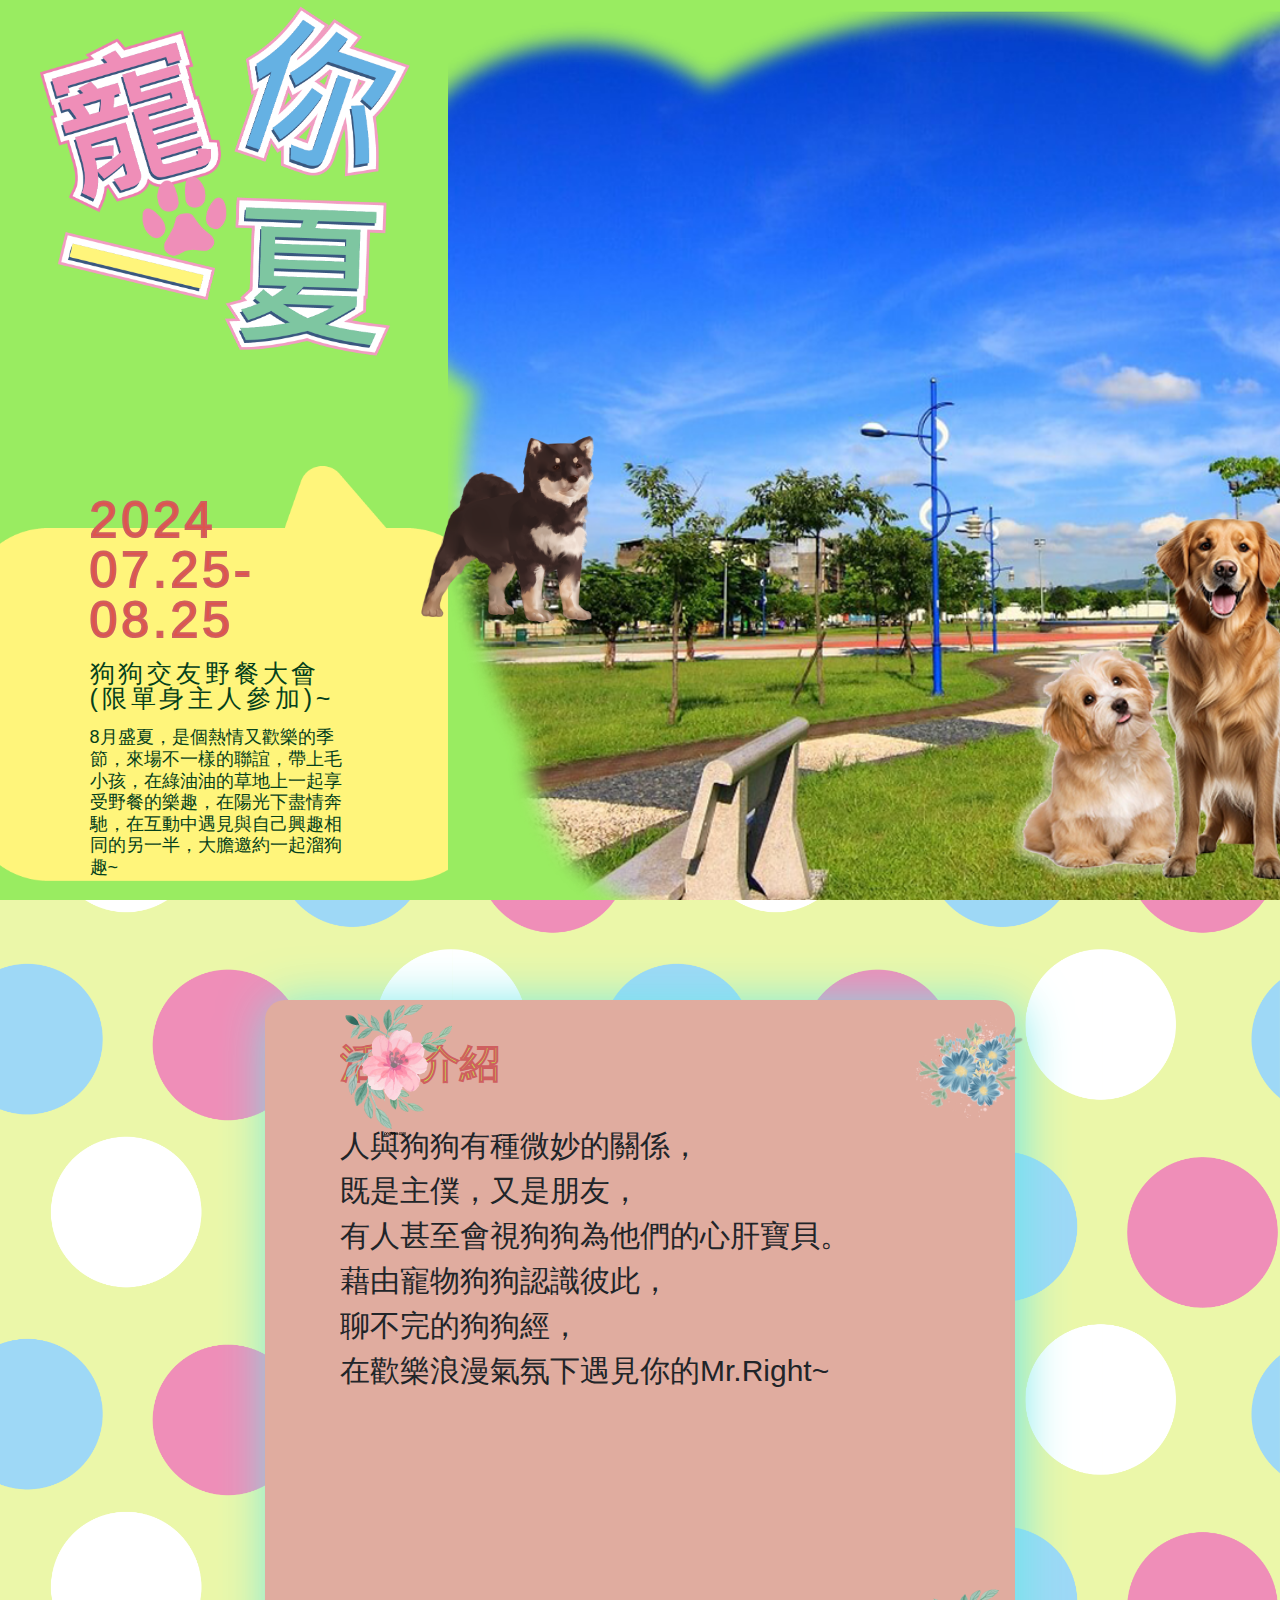
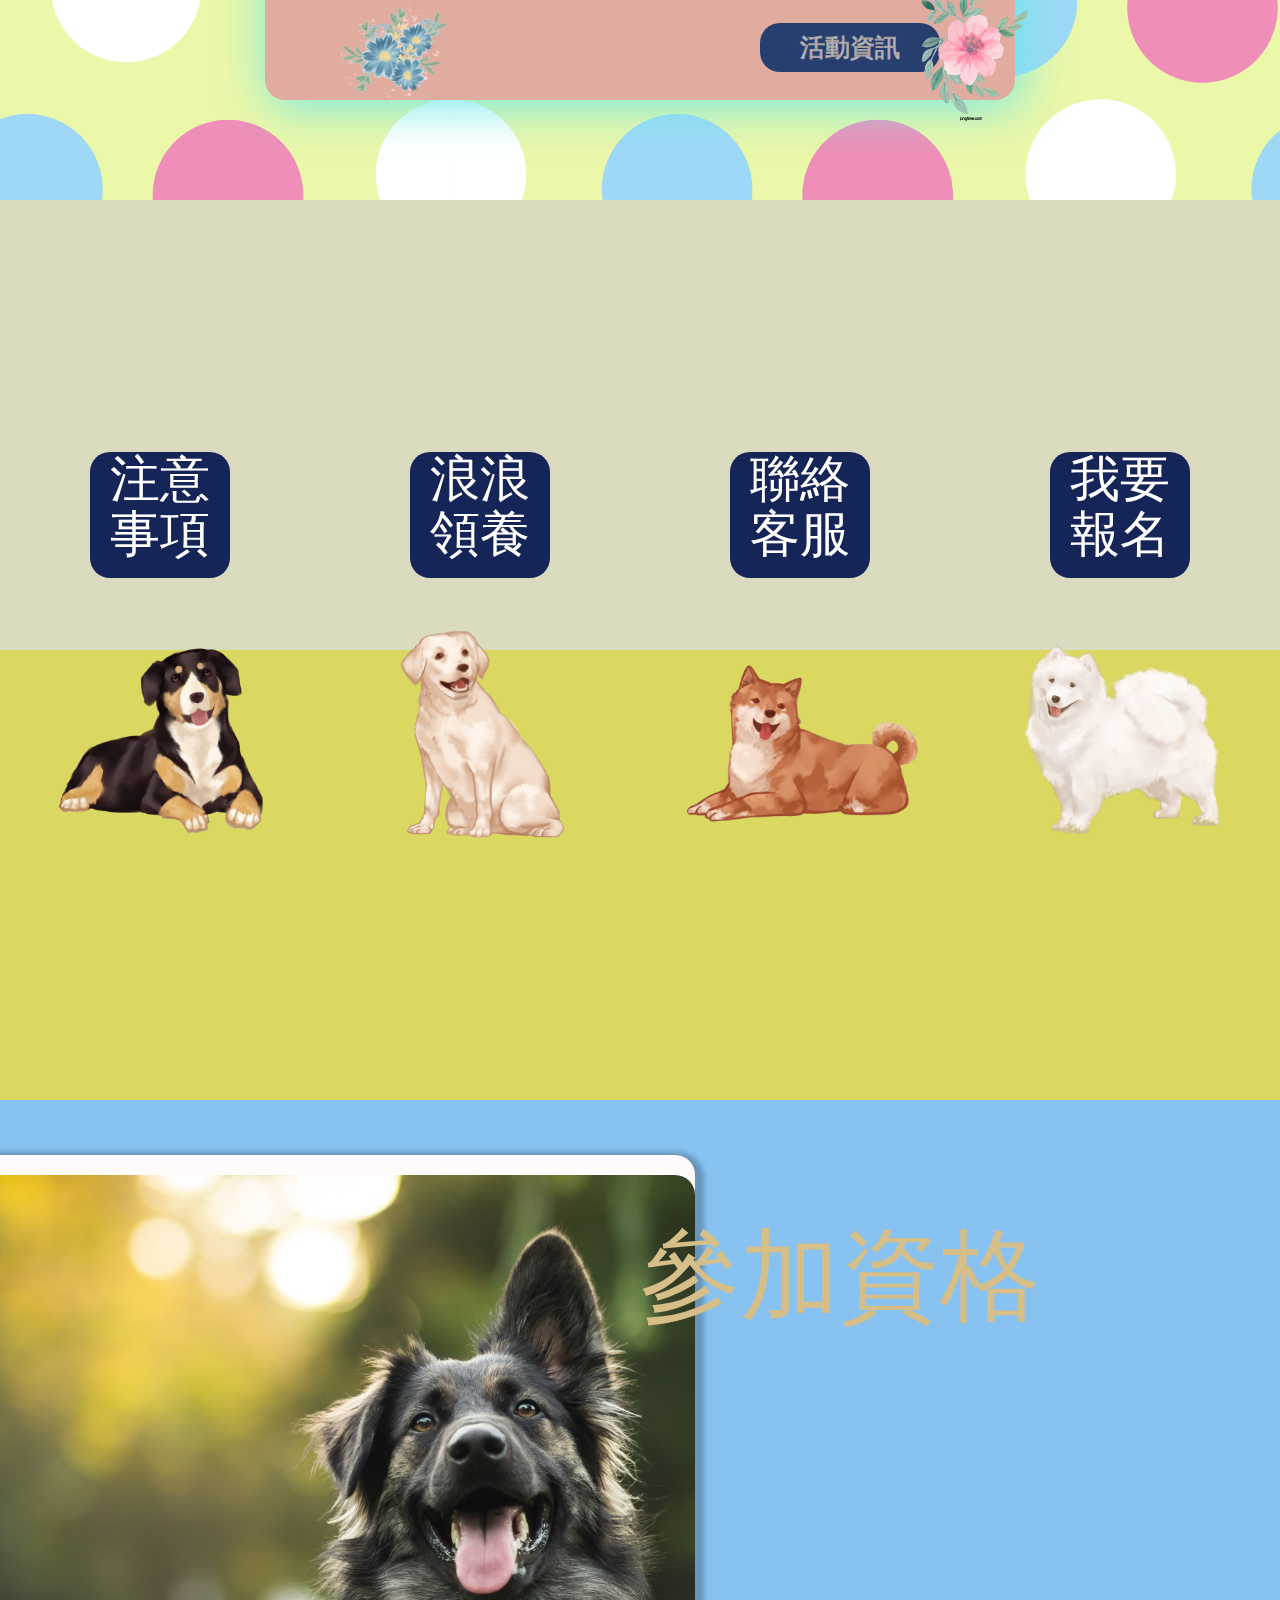
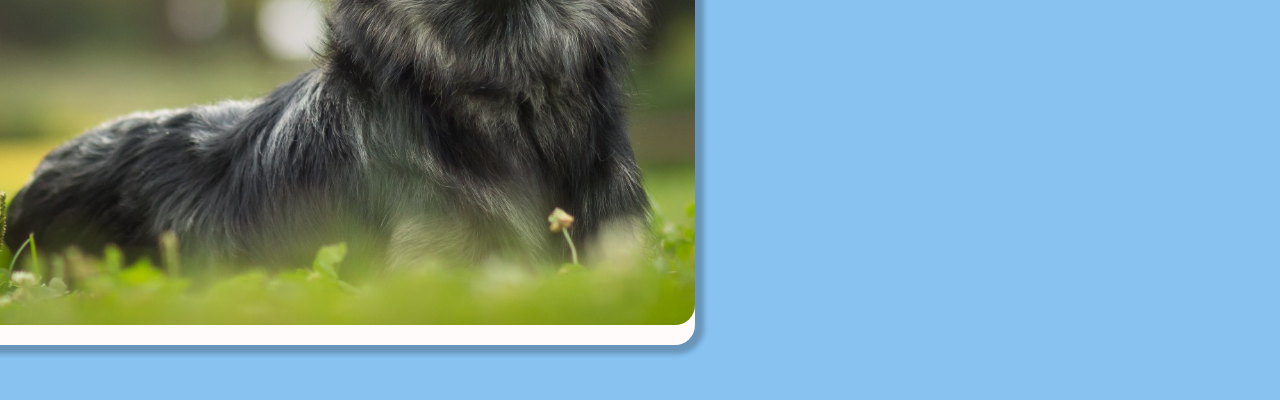
<file: index.html>
<!DOCTYPE html>
<html lang="en">
<head>
    <meta charset="UTF-8">
    <meta name="viewport" content="width=device-width, initial-scale=1.0">
    <title>Document</title>
    <link rel="stylesheet" href="dog.css">
    <link href="https://cdn.jsdelivr.net/npm/bootstrap@5.3.3/dist/css/bootstrap.min.css" rel="stylesheet" 
integrity="sha384-QWTKZyjpPEjISv5WaRU9OFeRpok6YctnYmDr5pNlyT2bRjXh0JMhjY6hW+ALEwIH" crossorigin="anonymous">
</head>
<style>
</style>
<body>

 

        <div class="Firstpage">
            <div class="Header">
                <div class="w1" >
                    <img src="img/t2.png" alt="" class="imgsss">
                </div>
                <div class="w2">
                    <div class="w2-1">
                        <div class="w3"> 
                            <h1 class="w3-1">2024 <br>
                                07.25-08.25</h1> 
                        </div>
                        <div class="w3"> 
                            <h1 class="w3-2">狗狗交友野餐大會(限單身主人參加)~</h1> 
                        </div>
                        <div class="w3"> 
                           <h2 class="w3-3">8月盛夏，是個熱情又歡樂的季節，來場不一樣的聯誼，帶上毛小孩，在綠油油的草地上一起享受野餐的樂趣，在陽光下盡情奔馳，在互動中遇見與自己興趣相同的另一半，大膽邀約一起溜狗趣~
                           </h2>
                        </div>
                    </div>  
                </div>
            </div>
            <div class="Firstpageimg">
                 <img src="img/006.png" alt="" class="imgss">
            </div>
            <div class="p">
                <img src="img/02 (5).png" alt="" class="imgsss">
            </div>
        </div>

        <div class="Firstpage4">
            <div class="flower f1">
                <img src="img/flower (1).png" alt="" class="imgsss">
            </div>
            <div class="flower f2">
                <img src="img/flower (2).png" alt="" class="imgsss">
            </div>
            <div class="flower f3">
                <img src="img/flower (1).png" alt="" class="imgsss">
            </div>
            <div class="flower f4">
                <img src="img/flower (2).png" alt="" class="imgsss">
            </div>
            <div class="Precautions">
                <div class="circle">
                    <div class="traincircle d-flex">
                        <div class="detail d1">
                            <div class="script s-a">
                                <h1 >活動介紹</h1>
                            </div>
                            <div class="script s-b">
                                <p>
                                    人與狗狗有種微妙的關係， <br>
                                    既是主僕，又是朋友，<br>
                                    有人甚至會視狗狗為他們的心肝寶貝。<br>
                                    藉由寵物狗狗認識彼此，<br>聊不完的狗狗經，<br>在歡樂浪漫氣氛下遇見你的Mr.Right~
                                </p>
                            </div>
                        </div>
                        <div class="detail d2">
                            <div class="script s-a">
                                <h1 >活動資訊</h1>
                            </div>
                            <div class="script s-bbb">
                                <p>
                                【活動時間】8/22(六 )17:00~19:00 <br>(當日請攜帶身分證正本及名片驗證)。<br>
                                【活動地點】<br>
                                【男女人數】男15人女15人<br>
                                 ￭ 17:00前報到、資料驗證<br>
                                 ￭ 17:10主持人介紹場地及活動方式。<br>
                                 ￭ 17:20~19:30活動開始and認識彼此。<br>
                                 ￭ 19:30 happy end。<br>
                                 <br>
                                【注意事項】<br> 
                                
                                 ￭盛夏狗狗野餐活動穿著輕便服裝即可，<br>參加活動者須全程參與，遲到早退、<br>無法出示證件、有同居對象及有交往對象者<br>請勿參加<br>
                                 ￭若遇大雨特報將延期舉辦,可先報名,<br>活動前三天繳費即可</p>
                            </div>
                        </div>
                    </div>
                </div>

                <div class="circle-two">
                    <div class="next-page ">
                        <p class="b-ss">活動資訊</p>
                    </div>
                </div>
            </div>
        </div>

        <div class="Firstpage2">
           <div class="a">
               <div class="a-1">
                    <div class="a-2">
                        <p>注意<br>事項</p>
                    </div>
               </div>
               <div class="a-1-1"><img src="img/02 (3).png" alt="" class="imgsss"></div>
           </div>

           <div class="a">
                    <div class="a-1">
                        <div class="a-2">
                            <p>浪浪 <br> 領養</p>
                        </div>
                    </div>
                    <div class="a-1-1"><img src="img/02 (1).png" alt="" class="imgsss"></div>
           </div>

           <div class="a">
                    <div class="a-1">
                         <div class="a-2">
                            <p>聯絡 <br> 客服</p>
                         </div>
                    </div>
                    <div class="a-1-1"><img src="img/02 (4).png" alt="" class="imgsss"></div>
           </div>

           <div class="a">
                   <div class="a-1">
                         <div class="a-2">
                            <p>我要 <br> 報名</p>
                         </div>
                   </div>
                   <div class="a-1-1"><img src="img/02 (7).png" alt="" class="imgsss"></div>
           </div>
        </div>

        <div class="Firstpage3">

            <div class="te">
                <div class="outerframe">
                    <div class="bg-p">
                        <ul class="train list-unstyled d-flex">
                            <li class="same">
                                <img src="./img/dog1.jpg" alt="" >
                            </li>
                            <li class="same">
                                <img src="./img/dog2.jpg" alt="" >
                            </li>
                            <li class="same">
                                <img src="./img/dog3.jpg" alt="" >
                            </li>
                            <li class="same">
                                <img src="./img/dog4.jpeg" alt="" >
                            </li>
                            <li class="same">
                                <img src="./img/dog9.jpg" alt="" >
                            </li>
                            <!--  -->
                           <li class="same">
                                <img src="./img/dog1.jpg" alt="" >
                           </li>
                        </ul>
                    </div>
                </div>
            </div>

            <div class="te">
                <div class="t5e">

                 

                    <div class="t54e">
                          <h1 class="g">參加資格</h1>
                    </div>

                    <div class="t58e">
                        <h1 class="z"></h1>
                    </div>

                </div>
            </div>

        </div>   


        <script src="jq/jquery-3.6.0.min.js"></script>
        <script src="dog.js"></script>
      
</body>
</html>
</file>
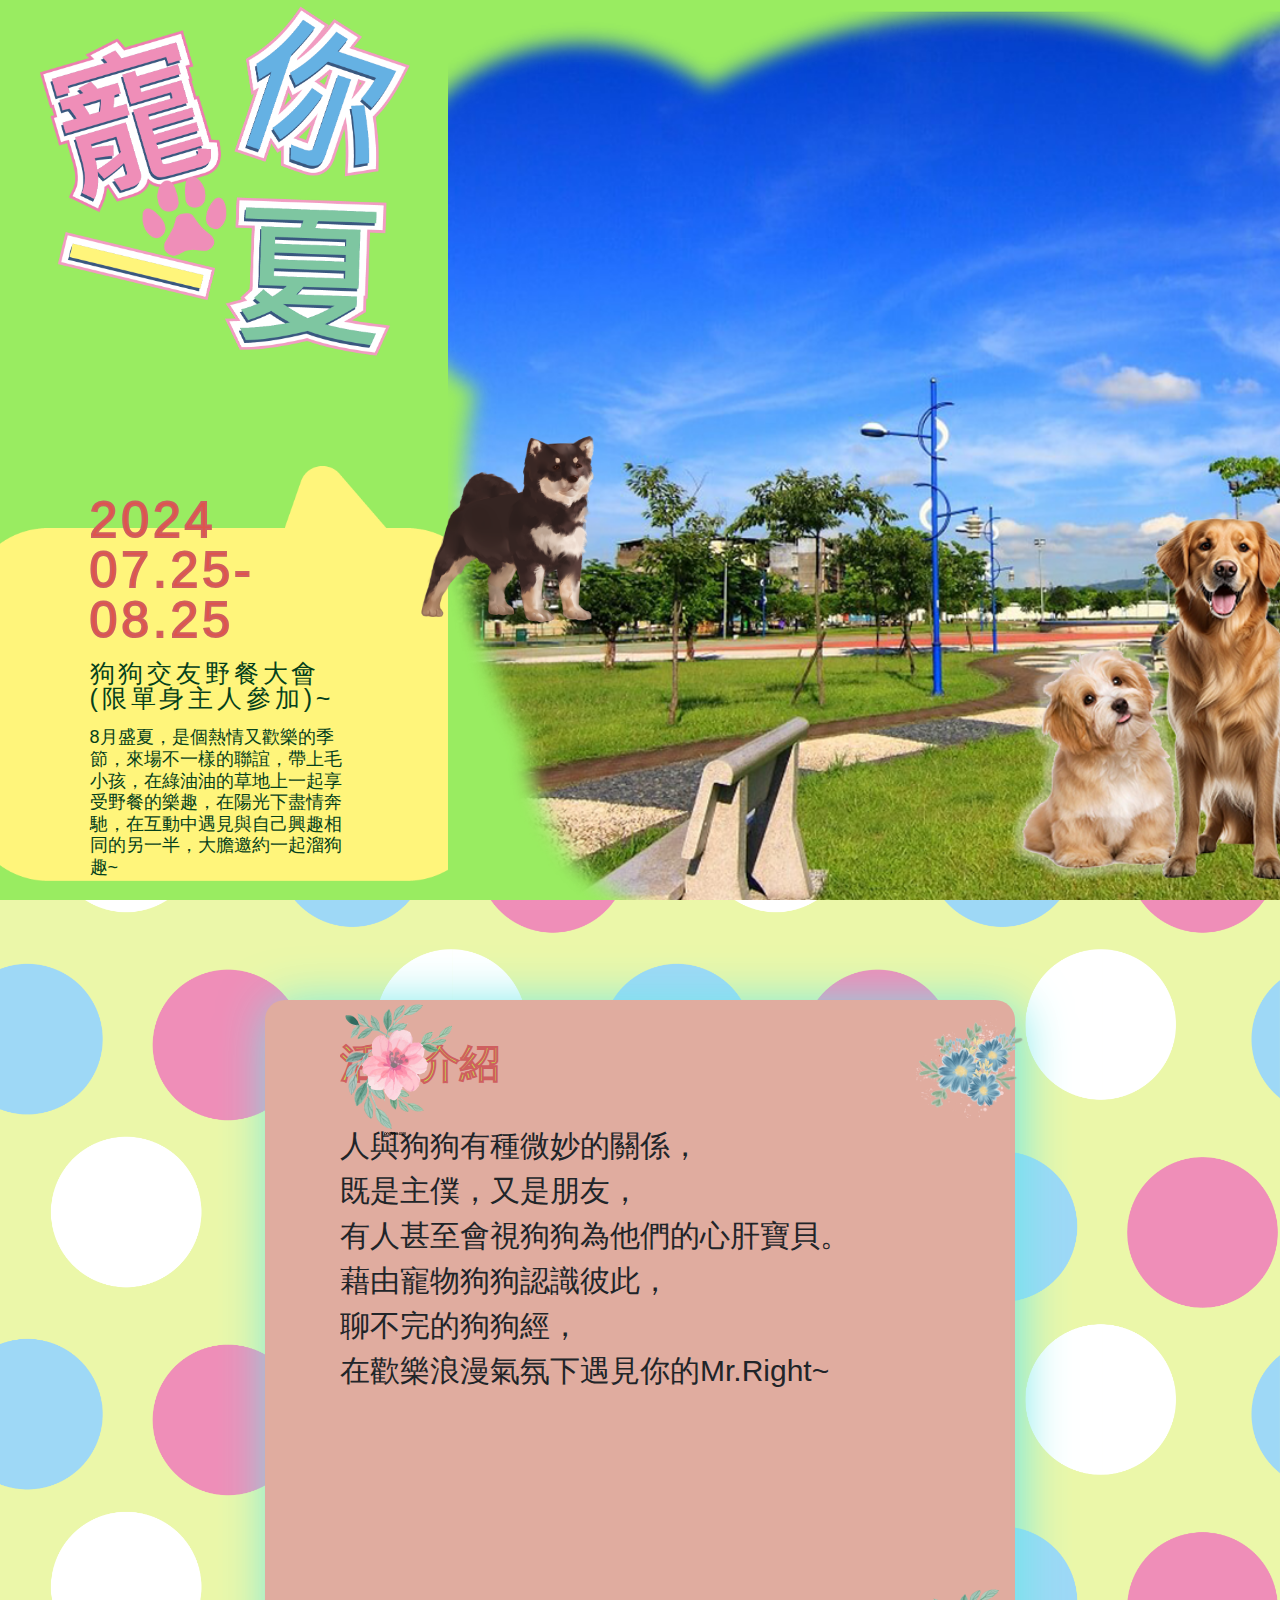
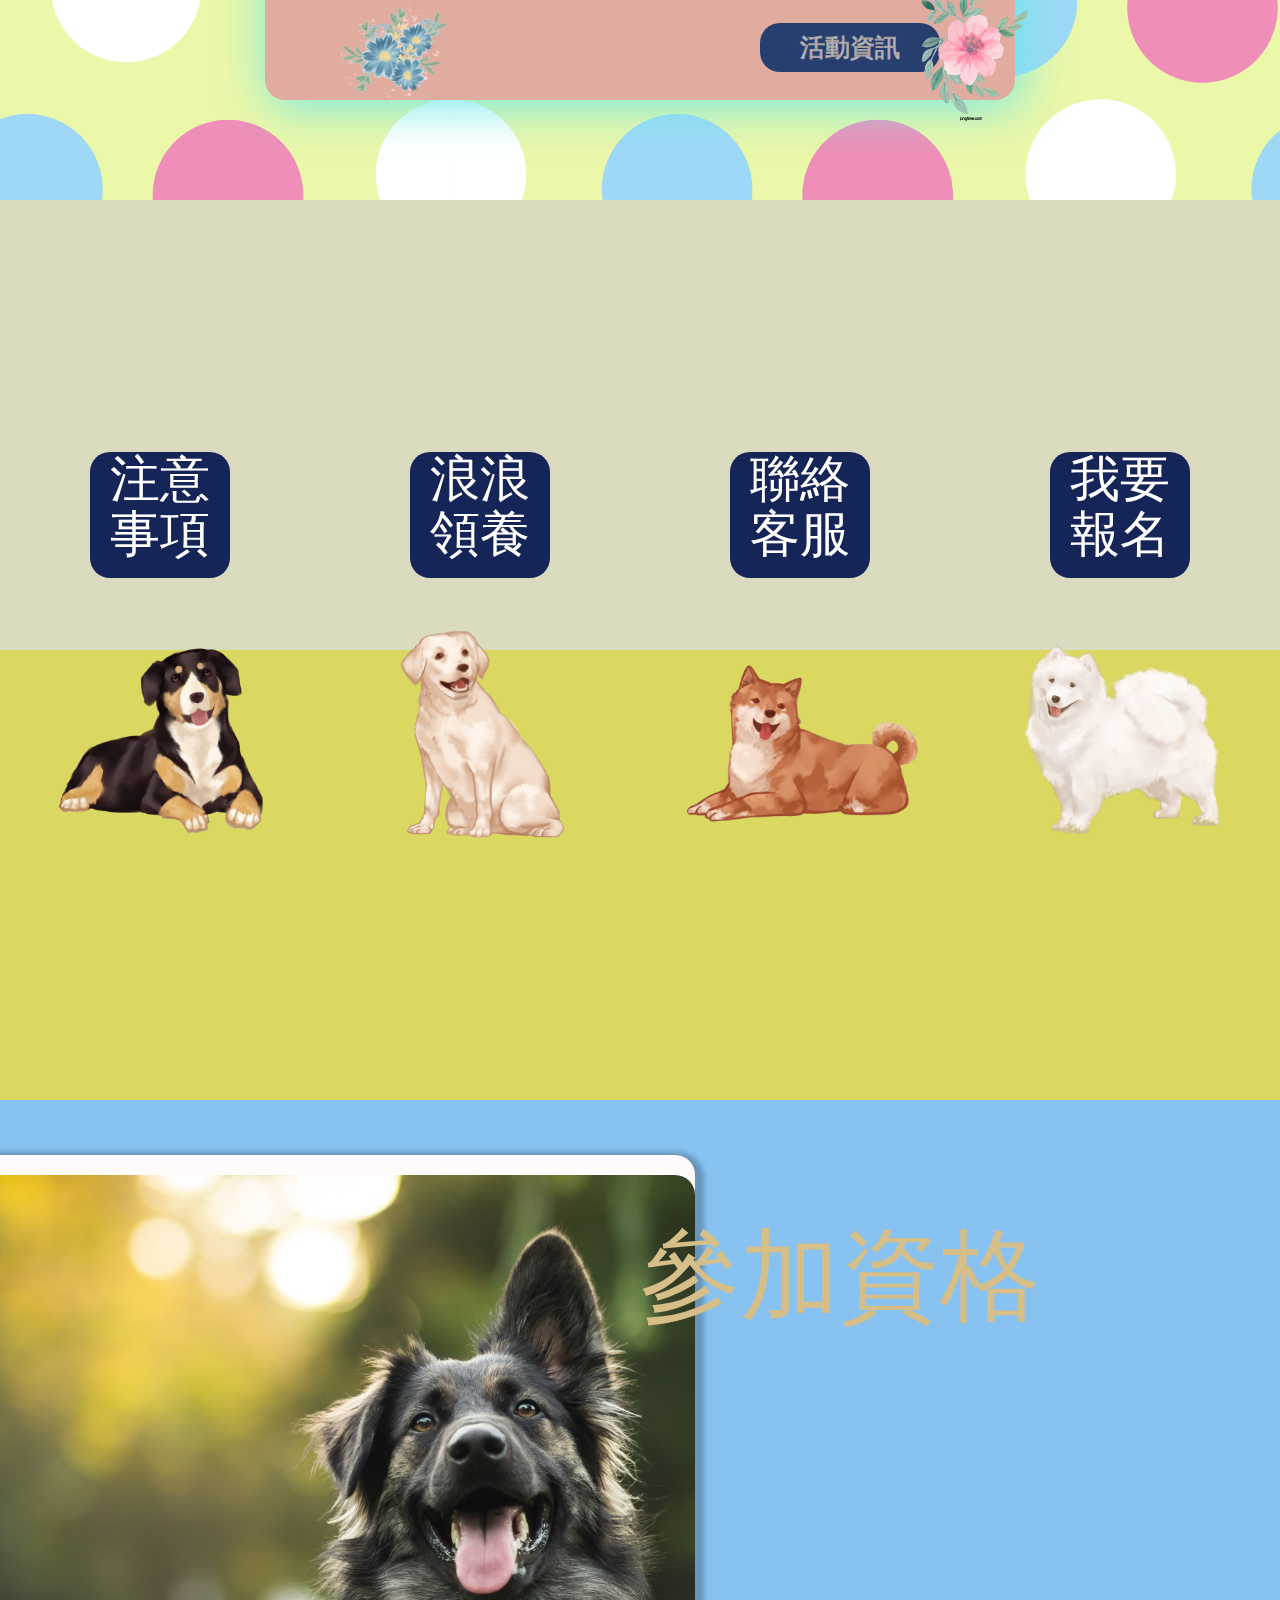
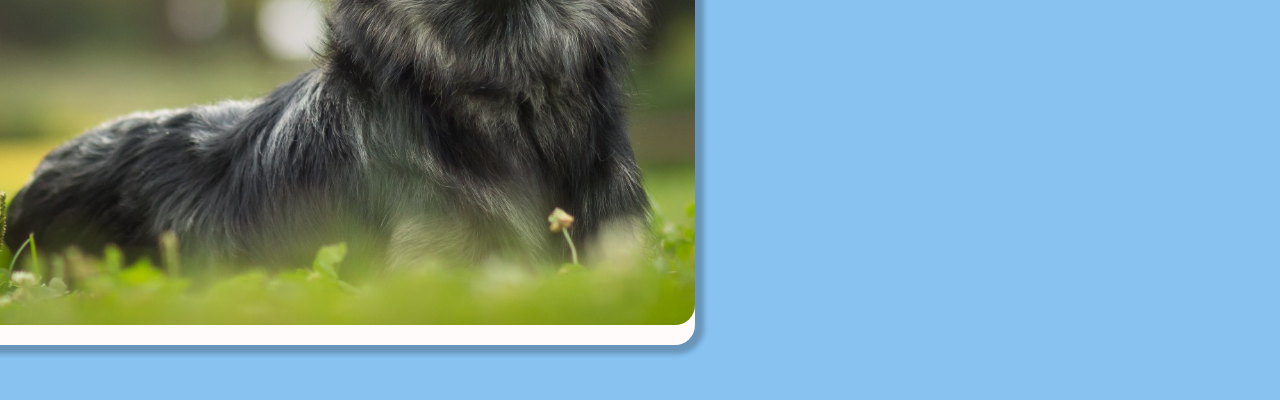
<file: dog.html>
<!DOCTYPE html>
<html lang="en">
<head>
    <meta charset="UTF-8">
    <meta name="viewport" content="width=device-width, initial-scale=1.0">
    <title>Document</title>
    <link rel="stylesheet" href="dog.css">
    <link href="https://cdn.jsdelivr.net/npm/bootstrap@5.3.3/dist/css/bootstrap.min.css" rel="stylesheet" 
integrity="sha384-QWTKZyjpPEjISv5WaRU9OFeRpok6YctnYmDr5pNlyT2bRjXh0JMhjY6hW+ALEwIH" crossorigin="anonymous">
</head>
<style>
</style>
<body>

 

        <div class="Firstpage">
            <div class="Header">
                <div class="w1" >
                    <img src="/img/t2.png" alt="" class="imgsss">
                </div>
                <div class="w2">
                    <div class="w2-1">
                        <div class="w3"> 
                            <h1 class="w3-1">2024 <br>
                                07.25-08.25</h1> 
                        </div>
                        <div class="w3"> 
                            <h1 class="w3-2">狗狗交友野餐大會(限單身主人參加)~</h1> 
                        </div>
                        <div class="w3"> 
                           <h2 class="w3-3">8月盛夏，是個熱情又歡樂的季節，來場不一樣的聯誼，帶上毛小孩，在綠油油的草地上一起享受野餐的樂趣，在陽光下盡情奔馳，在互動中遇見與自己興趣相同的另一半，大膽邀約一起溜狗趣~
                           </h2>
                        </div>
                    </div>  
                </div>
            </div>
            <div class="Firstpageimg">
                 <img src="/img/006.png" alt="" class="imgss">
            </div>
            <div class="p">
                <img src="/img/02 (5).png" alt="" class="imgsss">
            </div>
        </div>

        <div class="Firstpage4">
            <div class="flower f1">
                <img src="/img/flower (1).png" alt="" class="imgsss">
            </div>
            <div class="flower f2">
                <img src="/img/flower (2).png" alt="" class="imgsss">
            </div>
            <div class="flower f3">
                <img src="/img/flower (1).png" alt="" class="imgsss">
            </div>
            <div class="flower f4">
                <img src="/img/flower (2).png" alt="" class="imgsss">
            </div>
            <div class="Precautions">
                <div class="circle">
                    <div class="traincircle d-flex">
                        <div class="detail d1">
                            <div class="script s-a">
                                <h1 >活動介紹</h1>
                            </div>
                            <div class="script s-b">
                                <p>
                                    人與狗狗有種微妙的關係， <br>
                                    既是主僕，又是朋友，<br>
                                    有人甚至會視狗狗為他們的心肝寶貝。<br>
                                    藉由寵物狗狗認識彼此，<br>聊不完的狗狗經，<br>在歡樂浪漫氣氛下遇見你的Mr.Right~
                                </p>
                            </div>
                        </div>
                        <div class="detail d2">
                            <div class="script s-a">
                                <h1 >活動資訊</h1>
                            </div>
                            <div class="script s-bbb">
                                <p>
                                【活動時間】8/22(六 )17:00~19:00 <br>(當日請攜帶身分證正本及名片驗證)。<br>
                                【活動地點】<br>
                                【男女人數】男15人女15人<br>
                                 ￭ 17:00前報到、資料驗證<br>
                                 ￭ 17:10主持人介紹場地及活動方式。<br>
                                 ￭ 17:20~19:30活動開始and認識彼此。<br>
                                 ￭ 19:30 happy end。<br>
                                 <br>
                                【注意事項】<br> 
                                
                                 ￭盛夏狗狗野餐活動穿著輕便服裝即可，<br>參加活動者須全程參與，遲到早退、<br>無法出示證件、有同居對象及有交往對象者<br>請勿參加<br>
                                 ￭若遇大雨特報將延期舉辦,可先報名,<br>活動前三天繳費即可</p>
                            </div>
                        </div>
                    </div>
                </div>

                <div class="circle-two">
                    <div class="next-page ">
                        <p class="b-ss">活動資訊</p>
                    </div>
                </div>
            </div>
        </div>

        <div class="Firstpage2">
           <div class="a">
               <div class="a-1">
                    <div class="a-2">
                        <p>注意<br>事項</p>
                    </div>
               </div>
               <div class="a-1-1"><img src="/img/02 (3).png" alt="" class="imgsss"></div>
           </div>

           <div class="a">
                    <div class="a-1">
                        <div class="a-2">
                            <p>浪浪 <br> 領養</p>
                        </div>
                    </div>
                    <div class="a-1-1"><img src="/img/02 (1).png" alt="" class="imgsss"></div>
           </div>

           <div class="a">
                    <div class="a-1">
                         <div class="a-2">
                            <p>聯絡 <br> 客服</p>
                         </div>
                    </div>
                    <div class="a-1-1"><img src="/img/02 (4).png" alt="" class="imgsss"></div>
           </div>

           <div class="a">
                   <div class="a-1">
                         <div class="a-2">
                            <p>我要 <br> 報名</p>
                         </div>
                   </div>
                   <div class="a-1-1"><img src="/img/02 (7).png" alt="" class="imgsss"></div>
           </div>
        </div>

        <div class="Firstpage3">

            <div class="te">
                <div class="outerframe">
                    <div class="bg-p">
                        <ul class="train list-unstyled d-flex">
                            <li class="same">
                                <img src="./img/dog1.jpg" alt="" >
                            </li>
                            <li class="same">
                                <img src="./img/dog2.jpg" alt="" >
                            </li>
                            <li class="same">
                                <img src="./img/dog3.jpg" alt="" >
                            </li>
                            <li class="same">
                                <img src="./img/dog4.jpeg" alt="" >
                            </li>
                            <li class="same">
                                <img src="./img/dog9.jpg" alt="" >
                            </li>
                            <!--  -->
                           <li class="same">
                                <img src="./img/dog1.jpg" alt="" >
                           </li>
                        </ul>
                    </div>
                </div>
            </div>

            <div class="te">
                <div class="t5e">

                 

                    <div class="t54e">
                          <h1 class="g">參加資格</h1>
                    </div>

                    <div class="t58e">
                        <h1 class="z"></h1>
                    </div>

                </div>
            </div>

        </div>   


        <script src="/jq/jquery-3.6.0.min.js"></script>
        <script src="/dog.js"></script>
</body>
</html>
</file>
<file: dog.css>
*{
    margin: 0;
    /* box-sizing: border-box;
    padding: 0; */
    font-family: 'Teko', sans-serif;
}


img{
    width: 100%;
    height: 100%;
}

.imgss{
    object-position: center;
    object-fit: cover;
}

.imgsss{
     object-position: center;
     object-fit: contain;
}


/* --------------------------------------------------------------------- */

.Firstpage{
    width: 100%;
    height: 100vh;
    background-color: rgb(153, 236, 97);
    display: flex;
    justify-content: space-between;
    position: relative;
}

.Header{
    /* outline: 1px solid rgb(62, 116, 51); */
       width:  35%;
       height: 100%;
       display: flex;
       flex-direction: column;
       justify-content: space-between;
   }
   
   .w1{
       /* outline: 1px solid rgb(255, 0, 200); */
       width:  100%;
       height: 40%;
       display: flex;
       justify-content: center;
   }
   
   .w2{
       /* outline: 1px solid rgb(173, 163, 25); */
       width:  100%;
       height: 50%;
       text-align: center;
       display: flex;
       flex-direction: column;
       justify-content: center;
       /* justify-content: space-between; */
       align-items: center;
       background-image: url(/img/t3.png);
       background-repeat: no-repeat;
       background-position: center;
       background-size:590px ;
   }
   
   .w2-1{
    /* outline: 1px solid rgb(57, 25, 173); */
       margin-top: 40px; 
       /* width:  60%; */
       display: flex;
       flex-direction: column;
       justify-content: center;
       align-items: center;
         
   }
   
   .w3{
       width:  60%;
       /* height: 100px; */
       /* outline: 1px solid rgb(173, 163, 25); */
       text-align: start;
       /* margin-bottom: 8px; */
       /* background-color: rgb(20, 112, 32); */
       margin-bottom: 8px ;
       
   }
   
   .w3-1{
       font-size:50px;
       -webkit-text-stroke: 2px #cf5f5f; 
       /*-webkit-text-stroke: 邊框粗細 顏色*/
       --letter-spacing: 0.5vw;
       /* --letter-spacing:控制字元間距 */
       line-height: 1;
       font-family: 'Teko', sans-serif;
       letter-spacing: 0.3vw;
       /*letter-spacing字元間距*/
       color: #e0544b;
       
   }
   
   .w3-2{
       font-size:25px;
       /* -webkit-text-stroke: 2px #dd4343;  */
       /*-webkit-text-stroke: 邊框粗細 顏色*/
       --letter-spacing: 0.5vw;
       /* --letter-spacing:控制字元間距 */
       line-height: 1;
       font-family: 'Teko', sans-serif;
       letter-spacing: 0.3vw;
       /*letter-spacing字元間距*/
       color: #05411c;
       
   }
   
   .w3-3{
       font-size:18px;
       color:#05411c;
   }
   
   .Firstpageimg{
       width: 65%;
       height: 100%;
       /* background-color: aquamarine; */
       /* outline: 1px solid red; */
       /* background-color: rgb(110, 42, 150); */
       /* left: 40%; */
       overflow: hidden;
   }

   .p{
    /* outline: 1px solid rgb(62, 116, 51); */
    width: 250px;
    height: 250px;
    position: absolute;
    top:45%;
    left: 30%;;
}
/* --------------------------------------------------------------------- */
.Firstpage4{
    width: 100%;
    height: 100vh;
    display: flex;
    flex-direction: column;
    align-items: center;
    justify-content: center;
    position: relative;
    background-color: #ebf7a9;
    background-image: url(/img/未命名-1-02.png);
    background-repeat: no-repeat;
    background-position: center;
    background-size:100% ;
}

.flower{
    width: 150px;
    height: 150px;
    position: absolute;
    transition: .5s; 
    -webkit-transition: 1s;
    
}



.big{
    transition: .5s; 
    -webkit-transition: 1s;
    transform:scale(1.9,1.9);
    
}


.f1{
    /* outline: 1px solid red; */
    top: 10%;
    left: 25%;
}

.f2{
    /* outline: 1px solid rgb(0, 162, 255); */
    top: 75%;
    left: 25%;
    /* transform: rotate(165deg); */
}

.f3{
    /* outline: 1px solid rgb(145, 255, 0); */
    top: 75%;
    left: 70%;
    /* transform: rotate(165deg); */
}

.f4{
    /* outline: 1px solid rgb(145, 255, 0); */
    top: 10%;
    left: 70%;
    /* transform: rotate(165deg); */
}



.Precautions{
    /* outline: 1px solid rgb(51, 63, 116); */
    width:750px;
    height: 700px;

    display: flex;
    flex-direction: column;
    align-items: center;
    justify-content: space-around; 
    background-color: #e0ac9f;
    /* overflow: hidden; */
    border-radius: 20px;
    box-shadow: 5px 5px 50px rgb(108, 231, 231); 
}



.circle{
    /* outline: 1px solid rgb(62, 116, 51); */
    width:600px;
    height: 80%;
    overflow: hidden;
}

.traincircle{
    width: 200%;
    height: 100%;
    /* transform: translateX(-600px); */
     /* transition: .5s; */
}

.detail{
    width:100%;
    height: 100%;
    display: flex;
    flex-direction: column;
    align-items: center;
    justify-content: space-around;
    background-color: #e0ac9f;
}



.circle-two{
    /* outline: 1px solid rgb(62, 116, 51); */
    width:600px;
    height: 10%;
    display: flex;
    align-items: center;
    
    justify-content: flex-end;
}





.script{
    
    word-break: break-all;
    
    width:600px;
    /* outline: 1px solid rgb(116, 104, 51); */
}

.s-a{
    height: 15%;
    font-size:50px;
    text-align:start ;
    display: flex;
    align-items: center;
    /* color: #4767ac; */
    color: #c0e04b;
    -webkit-text-stroke: 2px #cf5f5f; 
}

.s-b{
    height: 80%;
    font-size:30px;
}

.s-bbb{
    height: 80%;
    font-size:20px;
}




/* .s-c:hover{
    justify-content:  flex-start;
    transition: .15s; 
} */


.next-page{
    /* outline: 1px solid rgb(51, 116, 78); */
    width:30%;
    height: 70%;
    display: flex;
    align-items: center;
    justify-content: center;
    text-align: center;
    background-color: rgb(38, 63, 110);
    border-radius: 20px;
    transition: .5s; 
    -webkit-transition: 1s;
    
    
}

/* .next-page:hover{
    width:30%;
    height: 40%;
    transition: .5s; 
} */




.b-ss{

    /* outline: 1px solid rgb(95, 51, 116); */
    font-size:25px;
    border-radius: 20px;
    margin: 0;
    color: #c5d2ee;
    -webkit-text-stroke: 1px #a89f9f; 
    
}



.next-page:hover{
    background-color: rgb(0, 255, 170);
    
    box-shadow: 5px 5px 20px rgb(224, 155, 52);
    /* transform: translateX(-415px); */
    transition: .5s; 
    -webkit-transition: 1s;
  
}

.clickk{
    transform: translateX(-415px);
    transition: .5s; 
    -webkit-transition: 1s;
}



/* --------------------------------------------------------------------- */

.Firstpage2{
    background: linear-gradient(to bottom,  rgb(219, 219, 191) 50%, #dad861 50%);
    width: 100%;
    height: 100vh;
    display: flex;
    align-items: center;
    position: relative;
    justify-content: space-around;
}

.a{
    /* outline: 1px solid rgb(62, 116, 51); */
    width: 20%;
    height:  50%;
    display: flex;
    flex-direction: column;
    justify-content: space-between;
}

.a-1{
    /* outline: 1px solid rgb(33, 67, 117); */
    /* background-color: #be3e3e; */
    width: 100%;
    height:  40%;
    display: flex;
    align-items: center;
    justify-content: center;
    
}

.a-1-1{
    height:  60%;
}

.a-2{
    /* outline: 1px solid rgb(62, 116, 51); */
    background-color: #162557;
    border-radius: 20px;
    width: 55%;
    height: 70%;  
    text-align: center; 
    display: flex;
    align-items: center;
    justify-content: center;
    color: #ffffff;
    font-size: 50px;
    line-height: 1.1em;
}

.fuq{
    transform: translateY(-60px);
    transition:3s;
}

/* --------------------------------------------------------------------- */

.Firstpage3{
    background-color: rgb(135, 194, 241);
    width: 100%;
    height: 100vh;
    display: flex;
}

.te{
    /* outline: 1px solid rgb(62, 116, 51); */
    width: 50%;
    height: 100%;
    display: flex;
    justify-content: center;
    align-items: center;
}



.outerframe{
    width:790px;
    height: 790px;
    background-color: #fffbfb;
    border-radius: 20px;
    display: flex;
    justify-content: center;
    align-items: center;
    box-shadow:3px 3px 5px 6px #0a0a0a3d
}

.bg-p{
    /* outline: 1px solid rgb(51, 52, 116); */
    width:750px;
    height: 750px;
    overflow: hidden;
    /* display: flex;
    justify-content: center;
    align-items: center; */
    border-radius: 20px;
}

ul.train {
    /* outline: 1px solid rgb(59, 116, 51); */
    /* background-color: #2afeec; */
    /* 火車頭 */
    width: 600%;
    height: 100%;
    /* list-style: none; */
    /* transform: translateX(-1500px); */
    /* transition: .5s; */
    /* display: flex; */
}

li.same{
    width: 100%;
    height: 100%;  
}

li img{
    width:   100%;
    height:  100%; 
    object-fit: cover;
    /* object-position: center;  */
    
}

.t5e{
    /* outline: 1px solid rgb(62, 116, 51); */
    width:   750px;
    height:  750px; 
    display: flex;
    flex-direction: column;
    justify-content: space-around;
    align-items: flex-start; 
    justify-content: space-between;
   
}

.t54e{
    height:  30%;
    /* outline: 1px solid rgb(51, 116, 105); */
    /* background-color: #9c2222; */
    display: flex;
    justify-content: flex-start;
    text-align: start;
    margin-top: 40px;
    

    
}

.t54e h1{
    --letter-spacing: 0.5vw;
    /* --letter-spacing:控制字元間距 */
    color: #d6be88;
   
    
    font-size:100px;
    
}

.gb{
    /* outline: 1px solid rgb(58, 51, 116); */
    height:  0.1%;
    width:   750px;
}


.t58e{
    /* outline: 1px solid rgb(58, 51, 116); */
    /* background-color: #8c991a; */
    display: flex;
    align-items: flex-end;
    text-align: start;
    color: #0d1231;
}

/* .z{
    font-size:40px;
} */

/* --------------------------------------------------------------------- */
@media screen and (max-width:576px) {
    
    
    .Header{
           outline: 1px solid rgb(62, 116, 51);
           width:  100%;
           height: 100%;
       }
       
      
       
       .w3-1{
           font-size:30px;
           
       }
       
       

       .Firstpageimg{
        display: none;
        
       }

       .p {
        display: none;
       }
    /* ----------------- */
    .flower {
        display: none;
       }

    .Precautions{
        outline: 1px solid rgb(62, 116, 51);
        width:  90%;
        height: 90%;
        border-radius: 20px;
        overflow-wrap:break-all;
        overflow-wrap:break-all;
    }

    .circle{
        width:  85%;
        height:  85%;
        border-radius: 20px;
        overflow-wrap:break-all; 
        overflow-wrap:break-all;
    };

    .detail{
        width:   100%;
        height:  100%;
        border-radius: 20px;
        word-break: break-all;
        overflow-wrap:break-all;
        
    
    }

    .s-b{
        height: 80%;
        font-size:20px;
        word-break: break-all;
        overflow-wrap:break-all;
    }

    .s-bbb{
        height: 80%;
        font-size:15px;
        
        overflow-wrap:break-all; 
        word-break: break-all;
    }

    .circle-two{
        width:90%;
        /* outline: 1px solid rgb(62, 116, 51); */
        display: flex;
        align-items: center;
        justify-content: flex-end;
    }

    .next-page{

        
        outline: 1px solid rgb(62, 116, 51);
    }

    .clickk{
        transform: translateX(-10px);
        transition: .5s; 
        -webkit-transition: 1s;
    }

/*  */
 
    .a{
        display: none;
    }

    .Firstpage2{
        display: none;
    }

    /*  */

    .Firstpage3{
        background-image: url(/img/dog5.jpg);
        background-repeat: no-repeat;
        background-position: center;
        background-size: cover;
    }

   .te{
    display: none;
   }

}
</file>
